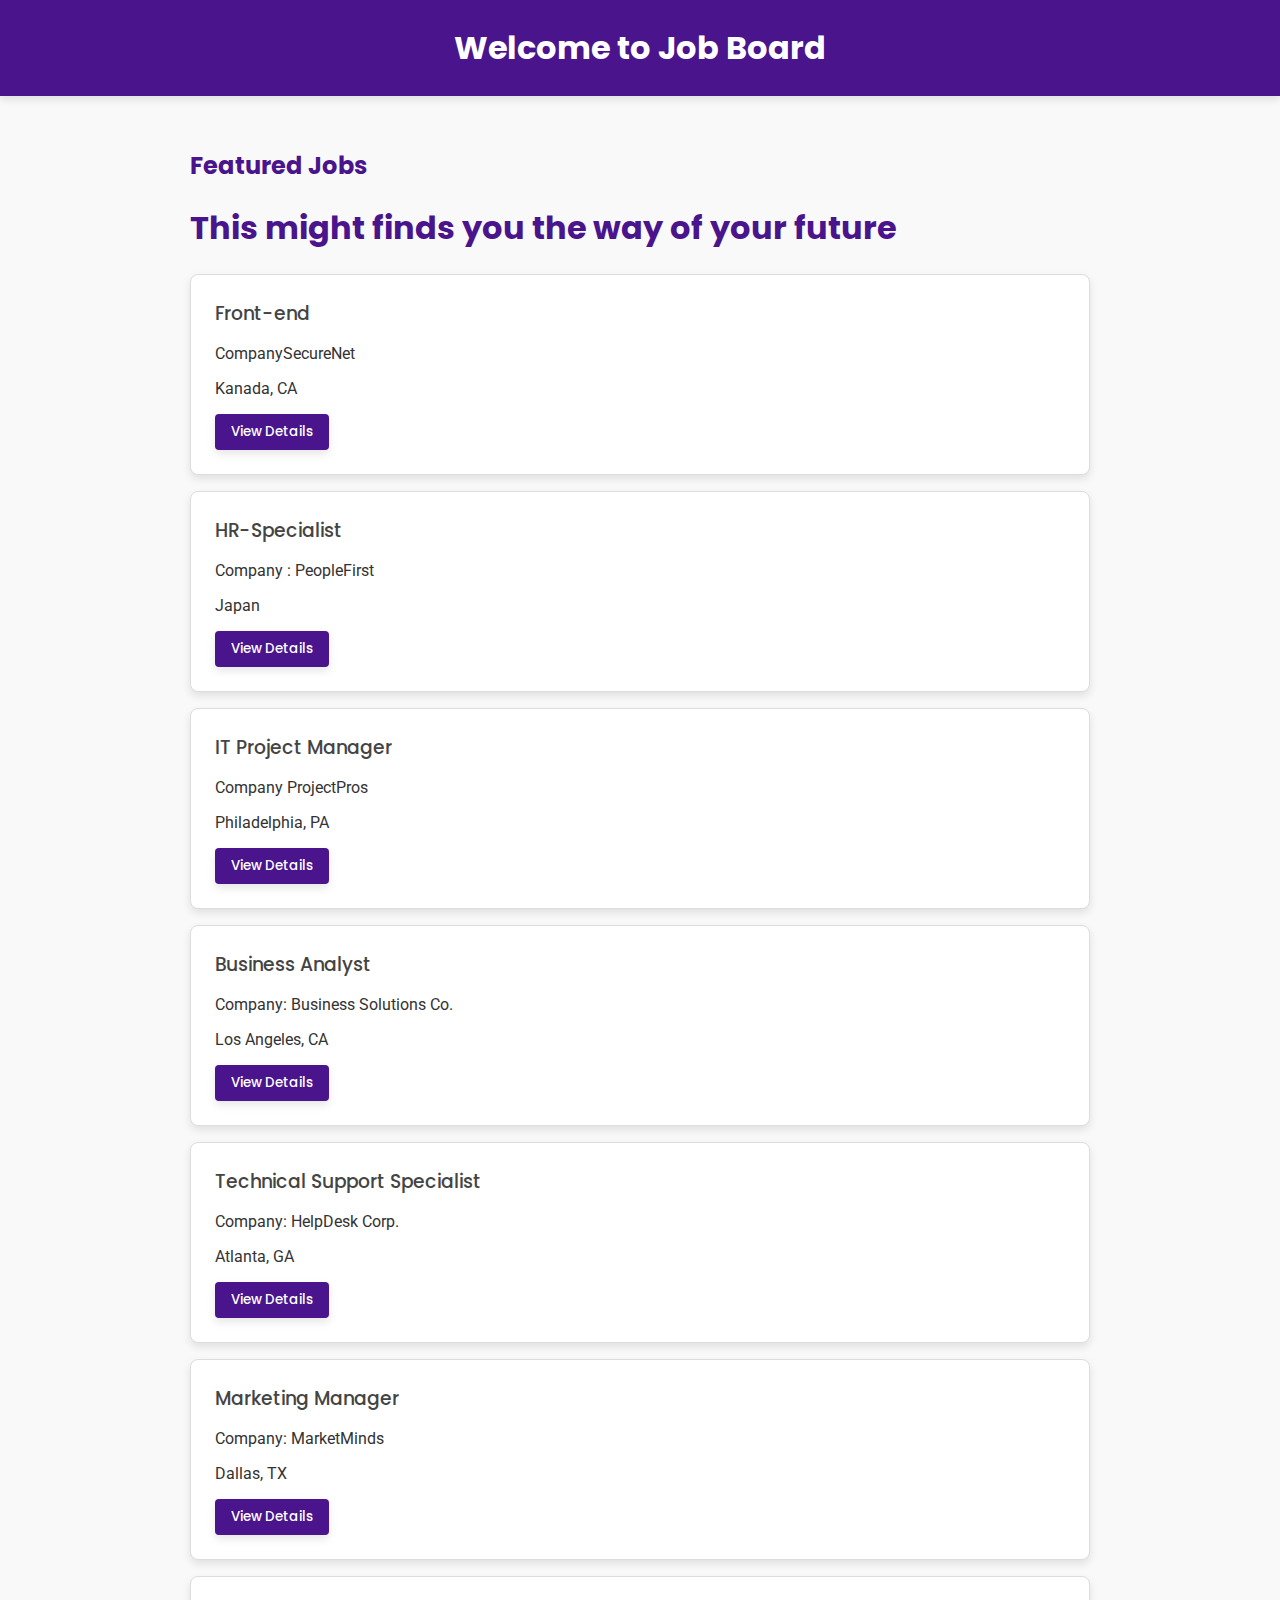
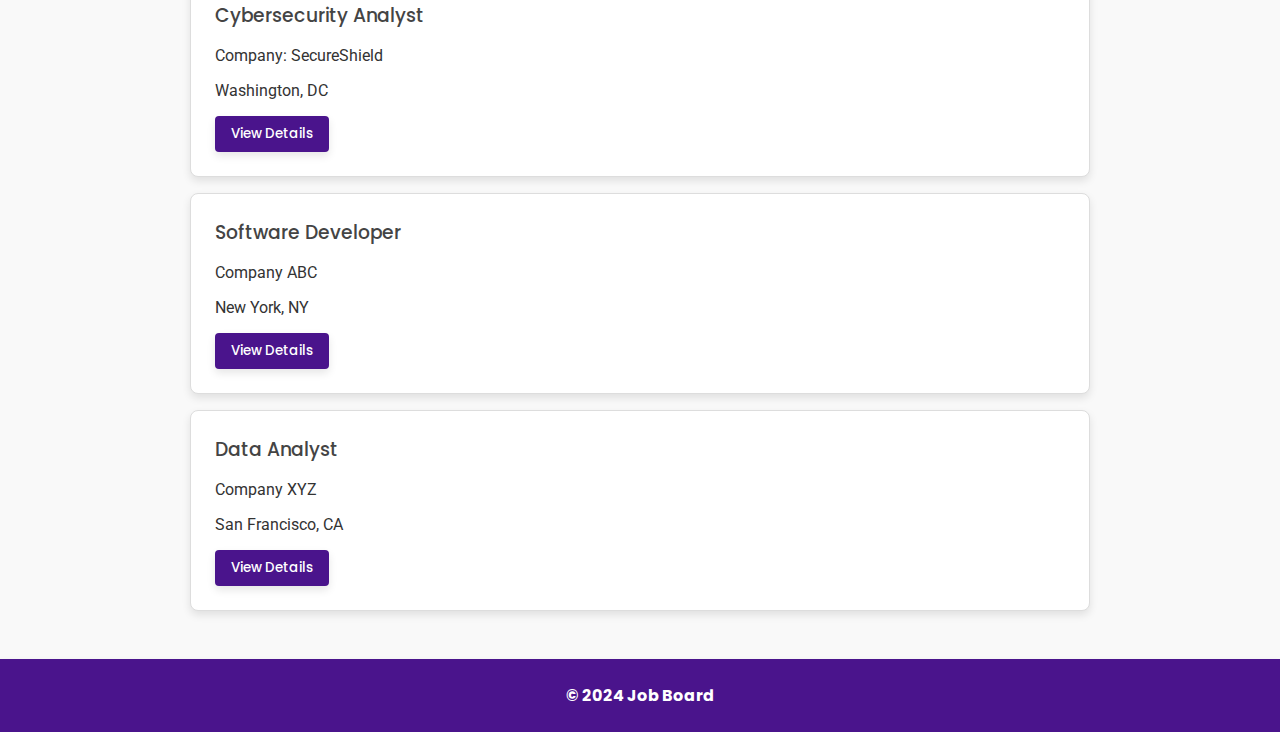
<file: codsoft/Task2JobPage/index.html>
<!DOCTYPE html>
<html lang="en">
<head>
    <meta charset="UTF-8">
    <meta name="viewport" content="width=device-width, initial-scale=1.0">
    <title>Job Board</title>
    <link rel="stylesheet" href="styles.css">
</head>
<body>
    <header>
        <h1>Welcome to Job Board</h1>
      
    </header>
    <main>
       
        <section id="home" class="visible-section">
            <h2>Featured Jobs</h2>
            <h1> This might finds you the way of your future </h1>
            <ul>
                


                <li>
                    <h3>Front-end</h3>
                    <p>CompanySecureNet</p>
                    <p>Kanada, CA</p>
                    <button onclick="showJobDetails('Data Analyst', 'Company SecureNet', 'San Francisco, CA', 'We are seeking a talented Data Analyst to join our team at Company XYZ. The successful candidate will be responsible for collecting, processing, and analyzing data to help inform business decisions and strategies.')">View Details</button>
                </li>


                <li>
                    <h3>HR-Specialist</h3>
                    <p>Company : PeopleFirst</p>
                    <p>Japan</p>
                    <button onclick="showJobDetails('HR-Specialist', 'PeopleFirst', 'Japan', 'Manages recruitment, employee relations, and HR policies to support the organization’s workforce..')">View Details</button>
                </li>


                <li>
                    <h3>IT Project Manager</h3>
                    <p>Company ProjectPros</p>
                    <p>Philadelphia, PA</p>
                    <button onclick="showJobDetails('IT Project Manager', 'Company ProjectPros  ', 'Philadelphia, PA', 'Manages IT projects from inception to completion, ensuring they meet deadlines, budgets, and specifications.')">View Details</button>
                </li>


                <li>
                    <h3>Business Analyst</h3>
                    <p>Company: Business Solutions Co.</p>
                    <p> Los Angeles, CA</p>
                    <button onclick="showJobDetails('Business Analyst', 'Company: Business Solutions Co.  ', ' Los Angeles, CA', 'Analyzes business processes and requirements to recommend technology solutions that improve efficiency.')">View Details</button>
                </li>
                
                
                <li>
                    <h3>Technical Support Specialist</h3>
                    <p>Company: HelpDesk Corp.</p>
                    <p>Atlanta, GA</p>
                    <button onclick="showJobDetails('Technical Support Specialist', 'Company: HelpDesk Corp. ', 'Atlanta, GA', 'Provides technical support and troubleshooting assistance to end-users and clients.')">View Details</button>
                </li>
                
                
                <li>
                    <h3>Marketing Manager</h3>
                    <p>Company: MarketMinds</p>
                    <p>Dallas, TX</p>
                    <button onclick="showJobDetails('Marketing Manager', 'Company: MarketMinds ', 'Dallas, TX', ' Develops and executes marketing strategies to promote products and services effectively.')">View Details</button>
                </li>
                
                </li><li>
                    <h3>Cybersecurity Analyst</h3>
                    <p>Company: SecureShield</p>
                    <p>Washington, DC</p>
                    <button onclick="showJobDetails('Cybersecurity Analyst', 'Company: SecureShield', 'Washington, DC', 'Protects an organization’s data and systems from cyber threats through proactive monitoring and defense strategies.')">View Details</button>

                </li>

                <li>
                    <h3>Software Developer</h3>
                    <p>Company ABC</p>
                    <p>New York, NY</p>
                    <button onclick="showJobDetails('Software Developer', 'Company ABC', 'New York, NY', 'We are looking for a skilled and motivated Software Developer to join our dynamic team at Company ABC. The ideal candidate will be responsible for developing high-quality applications, analyzing user requirements, and ensuring the smooth functioning of software systems .')">View Details</button>

                </li>
                <li>
                    <h3>Data Analyst</h3>
                    <p>Company XYZ</p>
                    <p>San Francisco, CA</p>
                    <button onclick="showJobDetails('Data Analyst', 'Company XYZ', 'San Francisco, CA', 'We are seeking a talented Data Analyst to join our team at Company XYZ. The successful candidate will be responsible for collecting, processing, and analyzing data to help inform business decisions and strategies.')">View Details</button>
                </li>


                


            </ul>
        </section>

        <section id="job-listings" class="hidden">
            <h2>Available Jobs</h2>
            <form id="search-form">
                <input type="text" id="search-query" placeholder="Search jobs...">
                <button type="submit">Search</button>
            </form>
            <ul>
                



                <li>
                    <h3>Front-end</h3>
                    <p>Company XYZ</p>
                    <p>Kanada, CA</p>
                    <button onclick="showJobDetails('Data Analyst', 'Company XYZ', 'San Francisco, CA', 'We are seeking a talented Data Analyst to join our team at Company XYZ. The successful candidate will be responsible for collecting, processing, and analyzing data to help inform business decisions and strategies.')">View Details</button>
                </li>


                <li>
                    <h3>HR-Specialist</h3>
                    <p>Company :Company: PeopleFirst</p>
                    <p>Japan</p>
                    <button onclick="showJobDetails('HR-Specialist', 'PeopleFirst', 'Japan', 'Manages recruitment, employee relations, and HR policies to support the organization’s workforce..')">View Details</button>
                </li>


                <li>
                    <h3>IT Project Manager</h3>
                    <p>Company ProjectPros</p>
                    <p>Philadelphia, PA</p>
                    <button onclick="showJobDetails('IT Project Manager', 'Company ProjectPros  ', 'Philadelphia, PA', 'Manages IT projects from inception to completion, ensuring they meet deadlines, budgets, and specifications.')">View Details</button>
                </li>


                <li>
                    <h3>Business Analyst</h3>
                    <p>Company: Business Solutions Co.</p>
                    <p> Los Angeles, CA</p>
                    <button onclick="showJobDetails('Business Analyst', 'Company: Business Solutions Co.  ', ' Los Angeles, CA', 'Analyzes business processes and requirements to recommend technology solutions that improve efficiency.')">View Details</button>
                </li>
                
                
                <li>
                    <h3>Technical Support Specialist</h3>
                    <p>Company: HelpDesk Corp.</p>
                    <p>Atlanta, GA</p>
                    <button onclick="showJobDetails('Technical Support Specialist', 'Company: HelpDesk Corp. ', 'Atlanta, GA', 'Provides technical support and troubleshooting assistance to end-users and clients.')">View Details</button>
                </li>
                
                
                <li>
                    <h3>Marketing Manager</h3>
                    <p>Company: MarketMinds</p>
                    <p>Dallas, TX</p>
                    <button onclick="showJobDetails('Marketing Manager', 'Company: MarketMinds ', 'Dallas, TX', ' Develops and executes marketing strategies to promote products and services effectively.')">View Details</button>
                </li>


            </li><li>
                <h3>Cybersecurity Analyst</h3>
                <p>Company: SecureShield</p>
                <p>Washington, DC</p>
                <button onclick="showJobDetails('Cybersecurity Analyst', 'Company: SecureShield', 'Washington, DC', 'Protects an organization’s data and systems from cyber threats through proactive monitoring and defense strategies.')">View Details</button>

            </li>



            <li>
                <h3>Software Developer</h3>
                <p>Company ABC</p>
                <p>New York, NY</p>
                <button onclick="showJobDetails('Software Developer', 'Company ABC', 'New York, NY', 'We are looking for a skilled and motivated Software Developer to join our dynamic team at Company ABC. The ideal candidate will be responsible for developing high-quality applications, analyzing user requirements, and ensuring the smooth functioning of software systems .')">View Details</button>

            </li>
            <li>
                <h3>Data Analyst</h3>
                <p>Company XYZ</p>
                <p>San Francisco, CA</p>
                <button onclick="showJobDetails('Data Analyst', 'Company XYZ', 'San Francisco, CA', 'We are seeking a talented Data Analyst to join our team at Company XYZ. The successful candidate will be responsible for collecting, processing, and analyzing data to help inform business decisions and strategies.')">View Details</button>
            </li>

            </ul>
            <button onclick="showSection('home')">Back to Home</button>
        </section>

        <section id="job-detail" class="hidden">
            <h2 id="job-title">Job Title</h2>
            <p id="job-company">Company: XYZ</p>
            <p id="job-location">Location: Andhra pradesh, USA,hyderbad , bengalur </p>
            <p id="job-description">Description: Lorem ipsum dolor sit amet...</p>
            <button onclick="showApplicationForm()">Apply Now</button>
            <button onclick="showSection('job-listings')">Back to Job Listings</button>
        </section>

        <section id="application-form" class="hidden">
            <h2>Application Form</h2>
            <form>
                <label for="name">Name:</label>
                <input type="text" id="name" name="name" required>

                <label for="college">College:</label>
                <input type="text" id="college" name="college" required>

                <label for="year of pass out">year of pass out:</label>
                <input type="number" id="year of pass out" name="year of pass out" required>

                <label for="email">Email:</label>
                <input type="email" id="email" name="email" required>

                <label for="resume">Upload Resume:</label>
                <input type="file" id="resume" name="resume" required>

                <label for="Description">Why do you want to choose this company </label>:</label>
                <input type="text" id="Why do you want to choose this company" name="Why do you want to choose this company" required>

                <button type="submit">Submit Application</button>
            </form>
            <button onclick="showSection('job-detail')">Back to Job Details</button>
        </section>
    </main>
    <footer>
        <p>&copy; 2024 Job Board</p>
    </footer>
    <script src="script.js"></script>
</body>
</html>
</file>
<file: codsoft/Task2JobPage/styles.css>
@import url('https://fonts.googleapis.com/css2?family=Roboto:wght@400;500;700&display=swap');
@import url('https://fonts.googleapis.com/css2?family=Poppins:wght@400;500;700&display=swap');

body {
    font-family: 'Roboto', sans-serif;
    margin: 0;
    padding: 0;
    box-sizing: border-box;
    background-color: #f9f9f9;
    color: #333;
}

header, footer {
    background-color: #4a148c;
    color: white;
    text-align: center;
    padding: 1.5rem 0;
    box-shadow: 0 4px 8px rgba(0, 0, 0, 0.1);
}

header h1, footer p {
    margin: 0;
    font-family: 'Poppins', sans-serif;
    font-weight: 700;
    color: white;  /* Ensures the text in header is white */
}

main {
    padding: 2rem;
    max-width: 900px;
    margin: 0 auto;
    font-family: 'Roboto', sans-serif;
}

h1, h2 {
    color: #4a148c;
    font-family: 'Poppins', sans-serif;
    font-weight: 700;
}

ul {
    list-style-type: none;
    padding: 0;
}

li {
    border: 1px solid #ddd;
    padding: 1.5rem;
    margin: 1rem 0;
    border-radius: 8px;
    background-color: white;
    box-shadow: 0 4px 8px rgba(0, 0, 0, 0.1);
    transition: transform 0.2s, box-shadow 0.2s;
    position: relative;
}

li:hover {
    transform: translateY(-4px);
    box-shadow: 0 8px 16px rgba(0, 0, 0, 0.1);
    background: linear-gradient(135deg, #ff4081 30%, #ffeb3b 100%);
    color: white;
}

h3 {
    margin: 0;
    color: #444;
    font-family: 'Poppins', sans-serif;
    font-weight: 500;
}

button {
    background-color: #4a148c;
    color: white;
    border: none;
    padding: 0.5rem 1rem;
    border-radius: 4px;
    cursor: pointer;
    transition: background-color 0.3s, transform 0.3s;
    font-family: 'Poppins', sans-serif;
    font-weight: 500;
    box-shadow: 0 4px 8px rgba(0, 0, 0, 0.1);
}

button:hover {
    background-color: #7b1fa2;
    transform: translateY(-2px);
}

form {
    margin-bottom: 2rem;
}

input[type="text"], input[type="email"], input[type="file"] {
    width: calc(100% - 2rem);
    padding: 0.5rem;
    margin-bottom: 1rem;
    border: 1px solid #ccc;
    border-radius: 4px;
    font-size: 1rem;
    font-family: 'Roboto', sans-serif;
}

label {
    display: block;
    margin-bottom: 0.5rem;
    color: #555;
}

.hidden {
    display: none;
}

@media (max-width: 600px) {
    li {
        padding: 1rem;
    }
}
</file>
